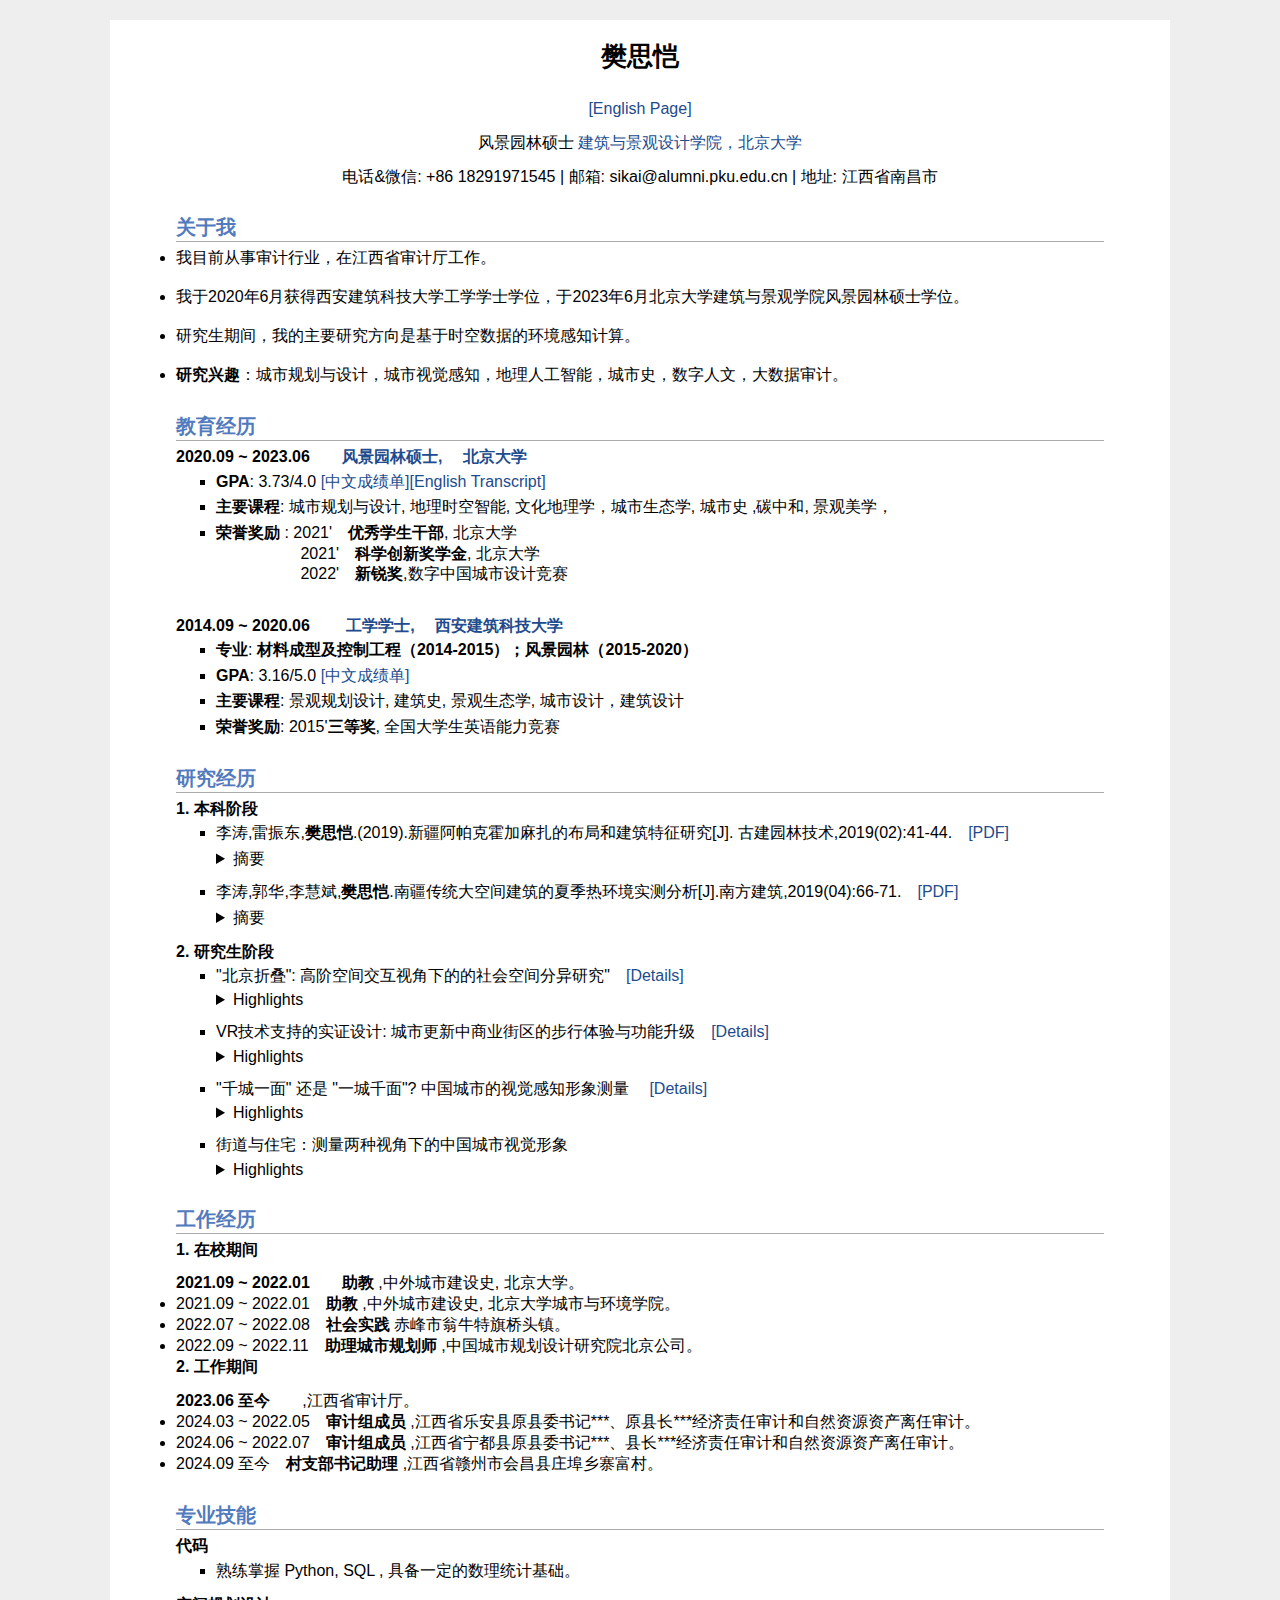
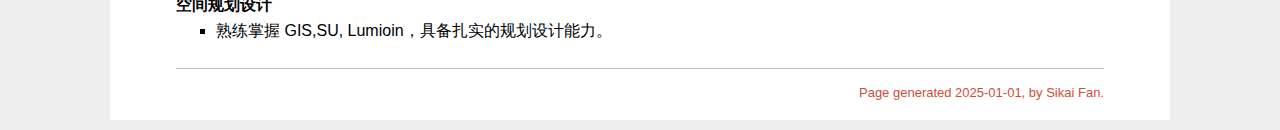
<file: CH_cv.html>
<!DOCTYPE html PUBLIC "-//W3C//DTD XHTML 1.1//EN"
  "http://www.w3.org/TR/xhtml11/DTD/xhtml11.dtd">
<html xmlns="http://www.w3.org/1999/xhtml" xml:lang="en">
<head>
<meta name="generator" content="jemdoc, see http://jemdoc.jaboc.net/" />
<meta http-equiv="Content-Type" content="text/html;charset=utf-8" />
<link rel="stylesheet" href="jemdoc.css" type="text/css" />
<title>fansikai </title>
</head>
<body>
<div id="layout-content">
<div id="toptitle">
<h1 style="text-align:center"><b>樊思恺 </b></h1>
</div>

<td >
<p align="center"><a href="EN_cv.html">[English Page]</a></p>
<p align="center">风景园林硕士 <a href="https://www.pku.edu.cn/">建筑与景观设计学院，北京大学</a></p> 
<p align="center">电话&微信: +86 18291971545   |   邮箱: sikai@alumni.pku.edu.cn  |  地址: 江西省南昌市 </p>

</td></tr></table>

<h2>关于我</h2>
<li>我目前从事审计行业，在江西省审计厅工作。</li><br>
<li>我于2020年6月获得西安建筑科技大学工学学士学位，于2023年6月北京大学建筑与景观学院风景园林硕士学位。</li><br>
<li>研究生期间，我的主要研究方向是基于时空数据的环境感知计算。</li><br>
<li><b>研究兴趣</b>：城市规划与设计，城市视觉感知，地理人工智能，城市史，数字人文，大数据审计。</li>

<h2>教育经历</h2>
<td align="left"><b>2020.09 ~ 2023.06&emsp;&emsp;<a href="https://www.cala.pku.edu.cn/">风景园林硕士,&emsp; 北京大学</a></b></h3>   
<ul>
<li><p><b>GPA</b>: 3.73/4.0  <a href="markdown/pdf/樊思恺_在校生电子成绩单.pdf">[中文成绩单]</a><a href="markdown/pdf/樊思恺_在校生英文电子成绩单.pdf">[English Transcript]</a></p>
</li>
<li><p><b>主要课程</b>: 城市规划与设计, 地理时空智能, 文化地理学，城市生态学, 城市史 ,碳中和, 景观美学，</p>
</li> 
<li><p><b>荣誉奖励</b> :  2021'&emsp;<b>优秀学生干部</b>, 北京大学 <br />
                               &emsp;&emsp;&emsp;&emsp;&emsp;  2021'&emsp;<b>科学创新奖学金</b>, 北京大学<br />
                               &emsp;&emsp;&emsp;&emsp;&emsp;  2022'&emsp;<b>新锐奖</b>,数字中国城市设计竞赛

 </p></li>
</ul>
</td></tr></table>
<br>
<td align="left"><b>2014.09 ~ 2020.06&emsp;&emsp;<a href="https://arch.xauat.edu.cn/"> 工学学士,&emsp; 西安建筑科技大学</a></b>
<ul>
<li><p><b>专业</b>: <b>材料成型及控制工程（2014-2015）；风景园林（2015-2020）</b></p>
</li>
<li><p><b>GPA</b>: 3.16/5.0 <a href="markdown/pdf/中文成绩单_1244520234796462580.pdf">[中文成绩单]</a></p>
</li>
</li>
<li><p><b>主要课程</b>: 景观规划设计, 建筑史, 景观生态学, 城市设计，建筑设计 </p>
</li>
<li><p><b>荣誉奖励</b>: 2015'<b>三等奖</b>, 全国大学生英语能力竞赛  </p>
</li>
</ul>
</td></tr></table>


<h2>研究经历</h2>
<b>1. 本科阶段</b>
<!DOCTYPE HTML>
<html>
<body>
<ul>
<li><p>李涛,雷振东,<b>樊思恺</b>.(2019).新疆阿帕克霍加麻扎的布局和建筑特征研究[J].
古建园林技术,2019(02):41-44.&emsp;<a href="markdown/pdf/新疆阿帕克霍加麻扎的布局和建筑特征研究_李涛.pdf">[PDF]</a></i></p>
<details>
<summary>摘要</summary>
<p>&emsp;&emsp;阿帕克霍加麻扎是我国现存规模最大和影响力最大的伊斯兰
教麻扎古建筑群，它集中地反映了新疆地区维吾尔族麻扎建筑的营建
理念和艺术成就，本文对阿帕克霍加麻扎的整体布局、建筑要素和建
筑特征进行了解析，指出了该建筑群在布局和单体建筑上的具体特点，
并分析了建筑在空间形制、建造体系和装饰艺术上的主要特征，为该
建筑的保护更新以及新疆地区的地域性建筑创作提供借鉴。</p>
</details>
</body>
</html>
</li>
</p>
</ul>

<!DOCTYPE HTML>
<html>
<body>
<ul>
<li><p>李涛,郭华,李慧斌,<b>樊思恺</b>.南疆传统大空间建筑的夏季热环境实测分析[J].南方建筑,2019(04):66-71.&emsp;<a href="markdown/pdf/南疆传统大空间建筑的夏季热环境实测分析_李涛.pdf">[PDF]</a>
<details>
<summary>摘要</summary>
<p>&emsp;&emsp;为了解典型干热气候下南疆地区传统大空间建筑的夏季室内外热环境，选取喀什阿帕克霍加麻扎建筑群中的主
墓室、大清真寺内殿、侧殿、外殿和室外环境作为研究对象，对其温度和相对湿度进行了实测。通过测试结果的分析发现：
喀什地区夏季室外昼夜温差大，主墓室的热稳定性明显优于大清真寺内殿和外殿，围护结构材料热惰性大、开口面积
小，建筑体型系数小，内部有热缓冲区是主墓室热稳定性好的主要原因；大清真寺外殿出挑深度与太阳角度关系密切；
室外绿化、水体作为下垫面的降温和加湿效果优于广场。结论可为当地现代大空间建筑室内外环境的气候适应性设计
提供参考。</p>
</details>
</body>
</html>
</li>
</p>
</ul>

<b>2. 研究生阶段</b><br>
<ul>
<li><p> "北京折叠": 高阶空间交互视角下的的社会空间分异研究"&emsp;<a href="markdown/pdf/Folding Peking Introduction.html">[Details]</a></i><br /></p>
<details>
<summary>Highlights</summary>
<br>
 <ul>
  	<li>一般认为“社会隔离”现象在东亚并不明显。然而，这一结论是建立在静态观察的基础上的。</li>
	<li>基于手机信令数据，定义了场所隔离程度的计算方法。</li>
	<li>在动态与静态的视角下，北京都展现了隔离程度自中心向外递增的地理图景。</li>
	<li>发现了北京的“高端”与“低端”场所类型。</li>
</ul>
</details>
</body>
</html>
</li>
</ul>

<ul>
<li><p>VR技术支持的实证设计: 城市更新中商业街区的步行体验与功能升级&emsp;<a href="markdown/pdf/VR.html">[Details]</a></i></p>
<html>
<body>
<details>
<summary>Highlights</summary>
<br>
 <ul> 
  	<li>区别于传统的设计路线，使用基于VR实验的“迭代设计”定量设计方法。</li>
	<li>通过情绪测量、眼动记录和问卷调查收集客观和主观数据。</li>
	<li>发现关键环境变量和特定情绪之间的相关性。</li>
	<li>形成设计导则，提升步行体验和商业活力。</li>
</ul>
</details>
</body>
</html>
</li>
</p>
</ul>

<ul>
<li><p>  "千城一面" 还是 "一城千面"? 中国城市的视觉感知形象测量 &emsp;<a href="markdown/pdf/images of cities.html">[Details]</a></i></p>
<html>
<body>
<details>
<summary>Highlights</summary>
<br>
 <ul> 	
	<li>"千城一面"是长久以来的对中国城市风貌的批判，但仍有待实证检验 。同时，基于主体感知差异的“一城千面”也是地理学中存在的现象。</li>
  	<li> 构建了一个综合多学科知识、适合大尺度测量的城市景观感知框架。</li>
	<li> 设计了城市形象的差异计算方法。</li>
	<li> 基于地理多源数据，从居民和游客两个视角，比较中国城市形象的“千城一面"与“一城千面”两种图景。</li>
</ul>
</details>
</body>
</html>
</li>
</p>
</ul>

<ul>
<li><p> 
街道与住宅：测量两种视角下的中国城市视觉形象  </p>
<html>
<body>
<details>
<summary>Highlights</summary>
<br>
 <ul> 	
	<li>作为“千城一面”研究的重要补充，一个合适的中国当代建筑的风格数据集仍有待建立。</li>
	<li>揭示北京、上海、广州四座城市是否相似、如何相似、风貌如何演变。<li>
	<li>基于图像与时间，发现四座中国城市的建筑风格和演变趋势。</li>

</ul>
</details>
</body>
</html>
</li>
</ul>

<h2>工作经历</h2>
<td align="left"><p><b>1. 在校期间</b><br /></p>
<td align="left"><b>2021.09 ~ 2022.01</b>&emsp;&emsp;<b>助教</b> ,中外城市建设史, 北京大学。
<li>2021.09 ~ 2022.01&emsp;<b>助教</b> ,中外城市建设史, 北京大学城市与环境学院。<br /></li>
<li>2022.07 ~ 2022.08&emsp;<b>社会实践</b> 赤峰市翁牛特旗桥头镇。<br /></li>
<li>2022.09 ~ 2022.11&emsp;<b>助理城市规划师</b> ,中国城市规划设计研究院北京公司。<br /></li>

<td align="left"><p><b>2. 工作期间</b><br /></p>
<td align="left"><b>2023.06 至今</b>&emsp;&emsp;<b></b>,江西省审计厅。
<li>2024.03 ~ 2022.05&emsp;<b>审计组成员</b> ,江西省乐安县原县委书记***、原县长***经济责任审计和自然资源资产离任审计。<br /></li>
<li>2024.06 ~ 2022.07&emsp;<b>审计组成员</b> ,江西省宁都县原县委书记***、县长***经济责任审计和自然资源资产离任审计。<br /></li>
<li>2024.09 至今&emsp;<b>村支部书记助理</b> ,江西省赣州市会昌县庄埠乡寨富村。<br /></li>

<h2>专业技能</h2>
<td align="left"><p><b>代码 </b><br /></p>
<ul>
<li>熟练掌握  Python, SQL , 具备一定的数理统计基础。</i><br />
</li>
</ul>

<td align="left"><p><b>空间规划设计 </b><br /></p>
<ul>
<li>熟练掌握 GIS,SU, Lumioin，具备扎实的规划设计能力。<br />
</li>
</ul>

<div id="footer">
<div id="footer-text">
<br>Page generated 2025-01-01, by Sikai Fan.
</div>
</body>
</html>
</file>
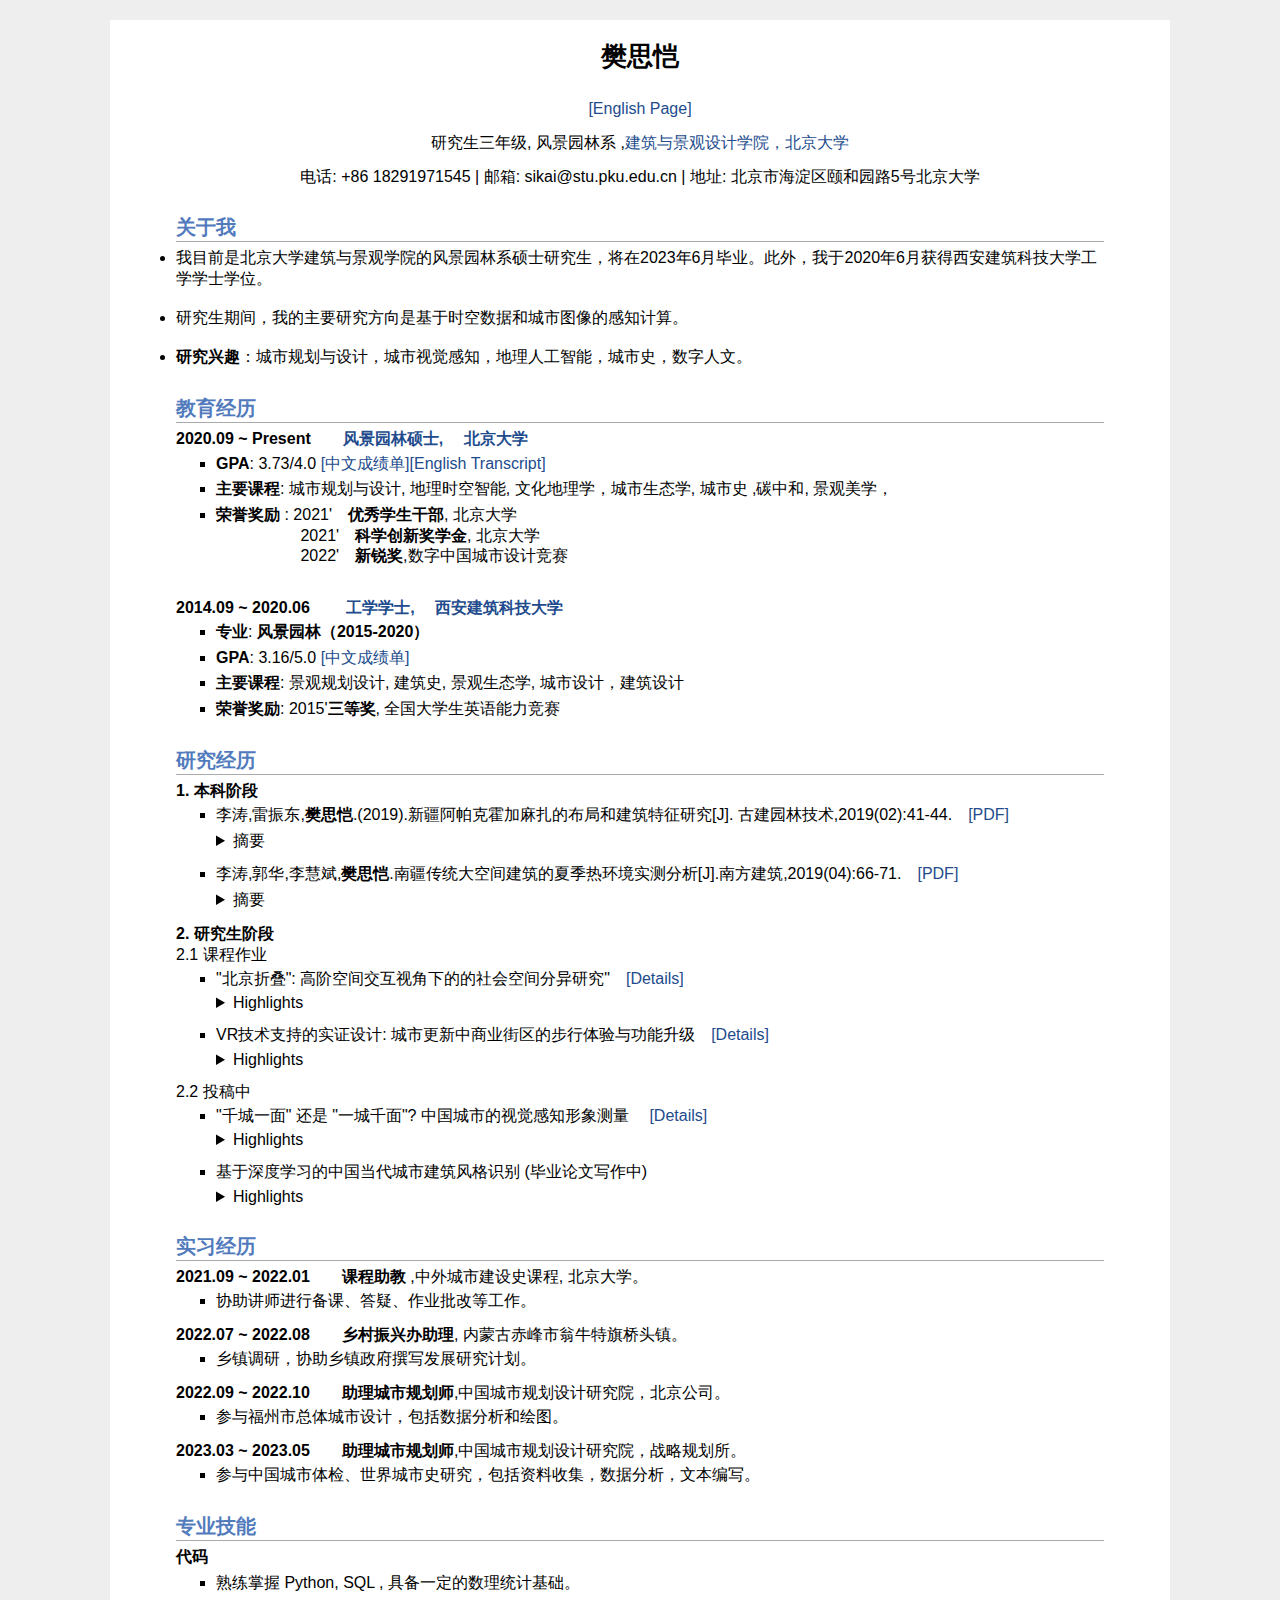
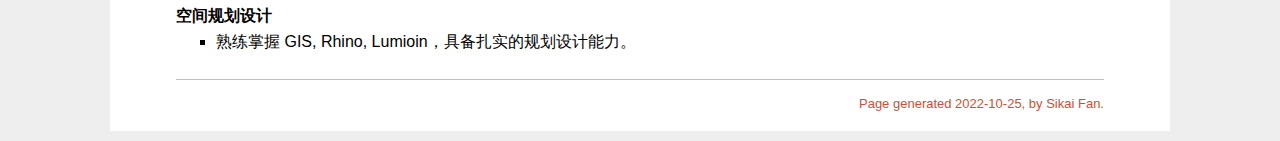
<file: CH_cv2.html>
<!DOCTYPE html PUBLIC "-//W3C//DTD XHTML 1.1//EN"
  "http://www.w3.org/TR/xhtml11/DTD/xhtml11.dtd">
<html xmlns="http://www.w3.org/1999/xhtml" xml:lang="en">
<head>
<meta name="generator" content="jemdoc, see http://jemdoc.jaboc.net/" />
<meta http-equiv="Content-Type" content="text/html;charset=utf-8" />
<link rel="stylesheet" href="jemdoc.css" type="text/css" />
<title>fansikai </title>
</head>
<body>
<div id="layout-content">
<div id="toptitle">
<h1 style="text-align:center"><b>樊思恺 </b></h1>
</div>

<td >
<p align="center"><a href="EN_cv.html">[English Page]</a></p>
<p align="center">研究生三年级, 风景园林系 ,<a href="https://www.pku.edu.cn/">建筑与景观设计学院，北京大学</a></p> 
<p align="center">电话: +86 18291971545   |   邮箱: sikai@stu.pku.edu.cn  |  地址: 北京市海淀区颐和园路5号北京大学 </p>

</td></tr></table>

<h2>关于我</h2>
<li>我目前是北京大学建筑与景观学院的风景园林系硕士研究生，将在2023年6月毕业。此外，我于2020年6月获得西安建筑科技大学工学学士学位。</li><br>
<li>研究生期间，我的主要研究方向是基于时空数据和城市图像的感知计算。</li><br>
<li><b>研究兴趣</b>：城市规划与设计，城市视觉感知，地理人工智能，城市史，数字人文。</li>

<h2>教育经历</h2>
<td align="left"><b>2020.09 ~ Present&emsp;&emsp;<a href="https://www.cala.pku.edu.cn/">风景园林硕士,&emsp; 北京大学</a></b></h3>   
<ul>
<li><p><b>GPA</b>: 3.73/4.0  <a href="markdown/pdf/樊思恺_在校生电子成绩单.pdf">[中文成绩单]</a><a href="markdown/pdf/樊思恺_在校生英文电子成绩单.pdf">[English Transcript]</a></p>
</li>
<li><p><b>主要课程</b>: 城市规划与设计, 地理时空智能, 文化地理学，城市生态学, 城市史 ,碳中和, 景观美学，</p>
</li> 
<li><p><b>荣誉奖励</b> :  2021'&emsp;<b>优秀学生干部</b>, 北京大学 <br />
                               &emsp;&emsp;&emsp;&emsp;&emsp;  2021'&emsp;<b>科学创新奖学金</b>, 北京大学<br />
                               &emsp;&emsp;&emsp;&emsp;&emsp;  2022'&emsp;<b>新锐奖</b>,数字中国城市设计竞赛

 </p></li>
</ul>
</td></tr></table>
<br>
<td align="left"><b>2014.09 ~ 2020.06&emsp;&emsp;<a href="https://arch.xauat.edu.cn/"> 工学学士,&emsp; 西安建筑科技大学</a></b>
<ul>
<li><p><b>专业</b>: <b>风景园林（2015-2020）</b></p>
</li>
<li><p><b>GPA</b>: 3.16/5.0 <a href="markdown/pdf/中文成绩单_1244520234796462580.pdf">[中文成绩单]</a></p>
</li>
</li>
<li><p><b>主要课程</b>: 景观规划设计, 建筑史, 景观生态学, 城市设计，建筑设计 </p>
</li>
<li><p><b>荣誉奖励</b>: 2015'<b>三等奖</b>, 全国大学生英语能力竞赛  </p>
</li>
</ul>
</td></tr></table>


<h2>研究经历</h2>
<b>1. 本科阶段</b>
<!DOCTYPE HTML>
<html>
<body>
<ul>
<li><p>李涛,雷振东,<b>樊思恺</b>.(2019).新疆阿帕克霍加麻扎的布局和建筑特征研究[J].
古建园林技术,2019(02):41-44.&emsp;<a href="markdown/pdf/新疆阿帕克霍加麻扎的布局和建筑特征研究_李涛.pdf">[PDF]</a></i></p>
<details>
<summary>摘要</summary>
<p>&emsp;&emsp;阿帕克霍加麻扎是我国现存规模最大和影响力最大的伊斯兰
教麻扎古建筑群，它集中地反映了新疆地区维吾尔族麻扎建筑的营建
理念和艺术成就，本文对阿帕克霍加麻扎的整体布局、建筑要素和建
筑特征进行了解析，指出了该建筑群在布局和单体建筑上的具体特点，
并分析了建筑在空间形制、建造体系和装饰艺术上的主要特征，为该
建筑的保护更新以及新疆地区的地域性建筑创作提供借鉴。</p>
</details>
</body>
</html>
</li>
</p>
</ul>

<!DOCTYPE HTML>
<html>
<body>
<ul>
<li><p>李涛,郭华,李慧斌,<b>樊思恺</b>.南疆传统大空间建筑的夏季热环境实测分析[J].南方建筑,2019(04):66-71.&emsp;<a href="markdown/pdf/南疆传统大空间建筑的夏季热环境实测分析_李涛.pdf">[PDF]</a>
<details>
<summary>摘要</summary>
<p>&emsp;&emsp;为了解典型干热气候下南疆地区传统大空间建筑的夏季室内外热环境，选取喀什阿帕克霍加麻扎建筑群中的主
墓室、大清真寺内殿、侧殿、外殿和室外环境作为研究对象，对其温度和相对湿度进行了实测。通过测试结果的分析发现：
喀什地区夏季室外昼夜温差大，主墓室的热稳定性明显优于大清真寺内殿和外殿，围护结构材料热惰性大、开口面积
小，建筑体型系数小，内部有热缓冲区是主墓室热稳定性好的主要原因；大清真寺外殿出挑深度与太阳角度关系密切；
室外绿化、水体作为下垫面的降温和加湿效果优于广场。结论可为当地现代大空间建筑室内外环境的气候适应性设计
提供参考。</p>
</details>
</body>
</html>
</li>
</p>
</ul>

<b>2. 研究生阶段</b><br>
2.1 课程作业
<ul>
<li><p> "北京折叠": 高阶空间交互视角下的的社会空间分异研究"&emsp;<a href="markdown/pdf/Folding Peking Introduction.html">[Details]</a></i><br /></p>
<details>
<summary>Highlights</summary>
<br>
 <ul>
  	<li>一般认为“社会隔离”现象在东亚并不明显。然而，这一结论是建立在静态观察的基础上的。</li>
	<li>基于手机信令数据，定义了场所隔离程度的计算方法。</li>
	<li>在动态与静态的视角下，北京都展现了隔离程度自中心向外递增的地理图景。</li>
	<li>发现了北京的“高端”与“低端”场所类型。</li>
</ul>
</details>
</body>
</html>
</li>
</ul>

<ul>
<li><p>VR技术支持的实证设计: 城市更新中商业街区的步行体验与功能升级&emsp;<a href="markdown/pdf/VR.html">[Details]</a></i></p>
<html>
<body>
<details>
<summary>Highlights</summary>
<br>
 <ul> 
  	<li>区别于传统的设计路线，使用基于VR实验的“迭代设计”定量设计方法。</li>
	<li>通过情绪测量、眼动记录和问卷调查收集客观和主观数据。</li>
	<li>发现关键环境变量和特定情绪之间的相关性。</li>
	<li>形成设计导则，提升步行体验和商业活力。</li>
</ul>
</details>
</body>
</html>
</li>
</p>
</ul>

2.2 投稿中
<ul>
<li><p>  "千城一面" 还是 "一城千面"? 中国城市的视觉感知形象测量 &emsp;<a href="markdown/pdf/images of cities.html">[Details]</a></i></p>
<html>
<body>
<details>
<summary>Highlights</summary>
<br>
 <ul> 	
	<li>"千城一面"是长久以来的对中国城市风貌的批判，但仍有待实证检验 。同时，基于主体感知差异的“一城千面”也是地理学中存在的现象。</li>
  	<li> 构建了一个综合多学科知识、适合大尺度测量的城市景观感知框架。</li>
	<li> 设计了城市形象的差异计算方法。</li>
	<li> 基于地理多源数据，从居民和游客两个视角，比较中国城市形象的“千城一面"与“一城千面”两种图景。</li>
</ul>
</details>
</body>
</html>
</li>
</p>
</ul>

<ul>
<li><p> 
基于深度学习的中国当代城市建筑风格识别 (毕业论文写作中) </p>
<html>
<body>
<details>
<summary>Highlights</summary>
<br>
 <ul> 	
	<li>作为之前“千城一面”研究的重要补充。比较中国城市间的建筑风格差异。</li>
  	<li>一个合适的中国当代建筑的风格数据集仍有待建立。</li>
	<li>中国当代建筑具有“折衷”式的风格混合特点，基于街景图像发现和识别这些风格。</li>
	<li>基于建成时间记录，希望揭示中国城市建筑风格的流变。</li>

</ul>
</details>
</body>
</html>
</li>
</ul>


<h2>实习经历</h2>
<td align="left"><b>2021.09 ~ 2022.01</b>&emsp;&emsp;<b>课程助教</b> ,中外城市建设史课程, 北京大学。
<ul>
<li>协助讲师进行备课、答疑、作业批改等工作。 
</li>
</ul>

<td align="left"><b>2022.07 ~ 2022.08</b>&emsp;&emsp;<b>乡村振兴办助理</b>, 内蒙古赤峰市翁牛特旗桥头镇。
<ul>
<li>乡镇调研，协助乡镇政府撰写发展研究计划。</li>
</ul>

<td align="left"><b>2022.09 ~ 2022.10</b>&emsp;&emsp;<b>助理城市规划师</b>,中国城市规划设计研究院，北京公司。
<ul>
<li>参与福州市总体城市设计，包括数据分析和绘图。</li>
</ul>

<td align="left"><b>2023.03 ~ 2023.05</b>&emsp;&emsp;<b>助理城市规划师</b>,中国城市规划设计研究院，战略规划所。
<ul>
<li>参与中国城市体检、世界城市史研究，包括资料收集，数据分析，文本编写。</li>
</ul>

<h2>专业技能</h2>
<td align="left"><p><b>代码 </b><br /></p>
<ul>
<li>熟练掌握  Python, SQL , 具备一定的数理统计基础。</i><br />
</li>
</ul>

<td align="left"><p><b>空间规划设计 </b><br /></p>
<ul>
<li>熟练掌握 GIS, Rhino, Lumioin，具备扎实的规划设计能力。<br />
</li>
</ul>

<div id="footer">
<div id="footer-text">
<br>Page generated 2022-10-25, by Sikai Fan.
</div>
</body>
</html>
</file>
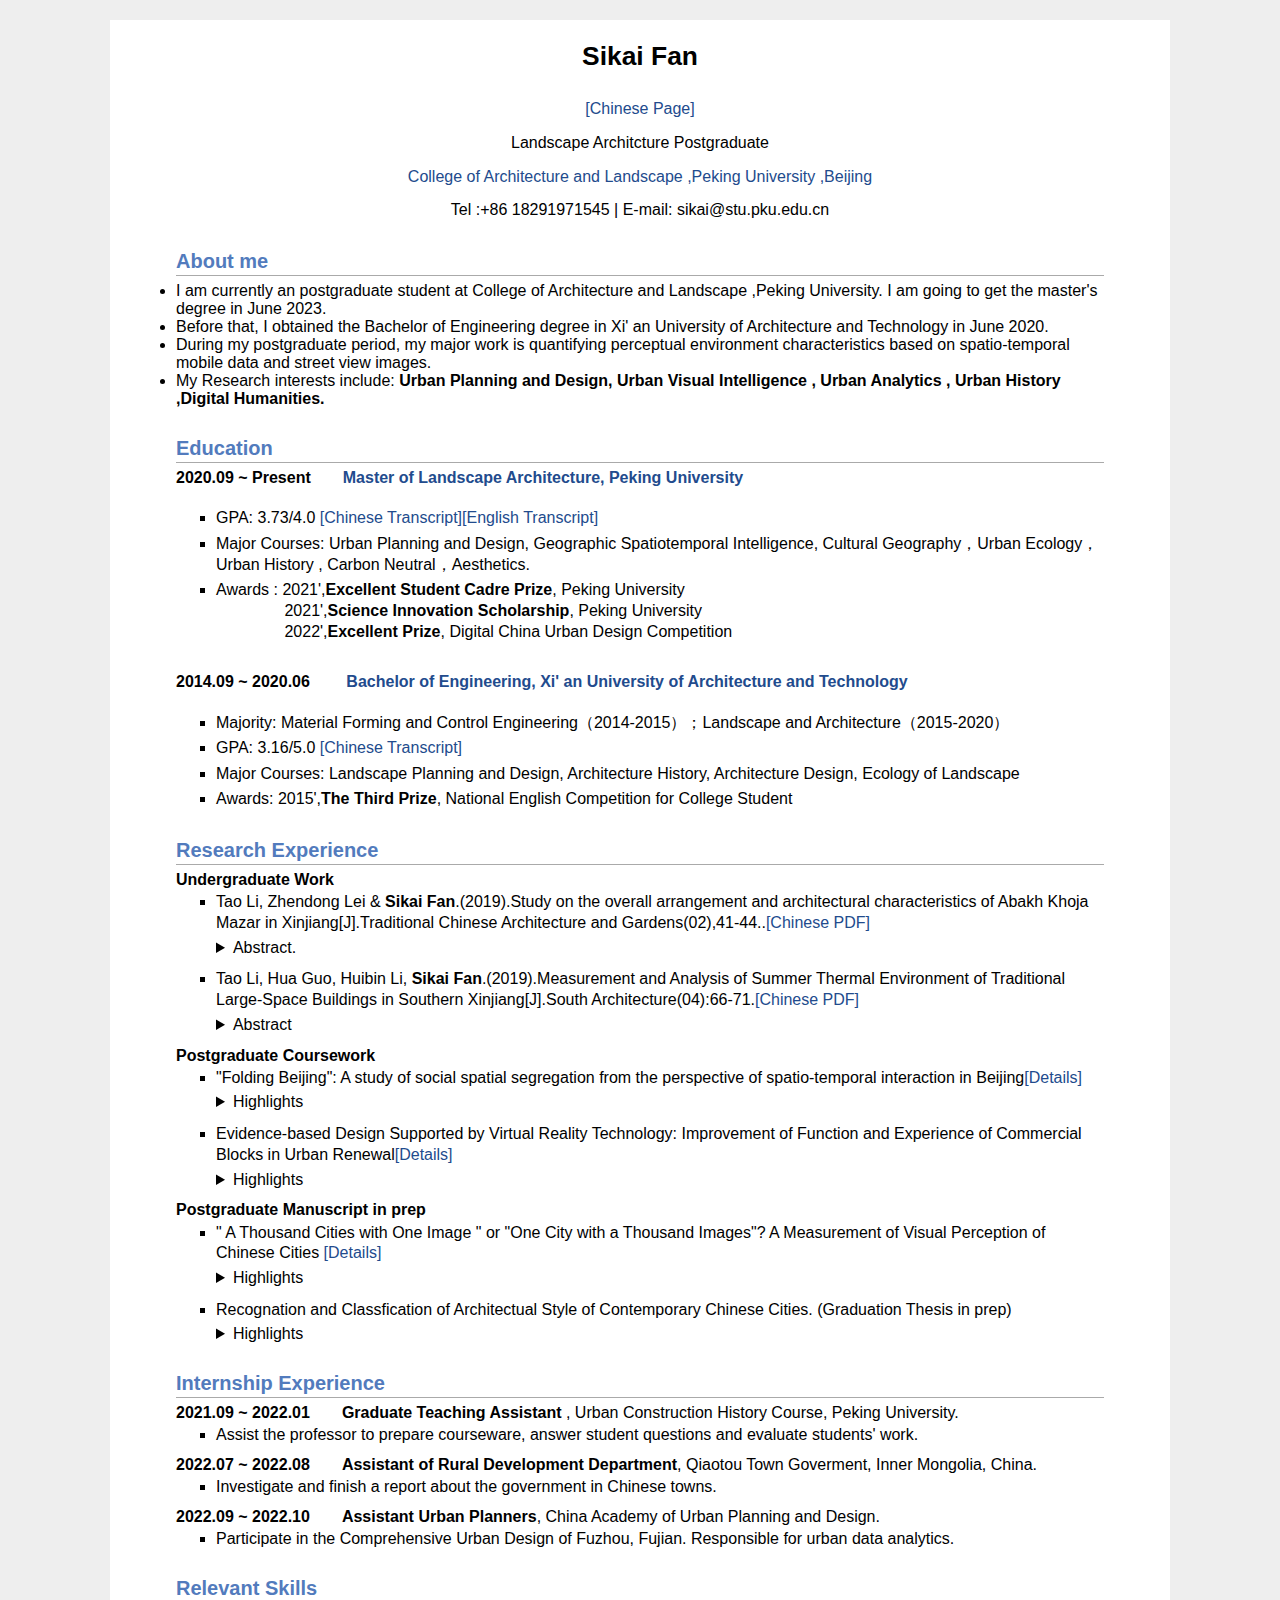
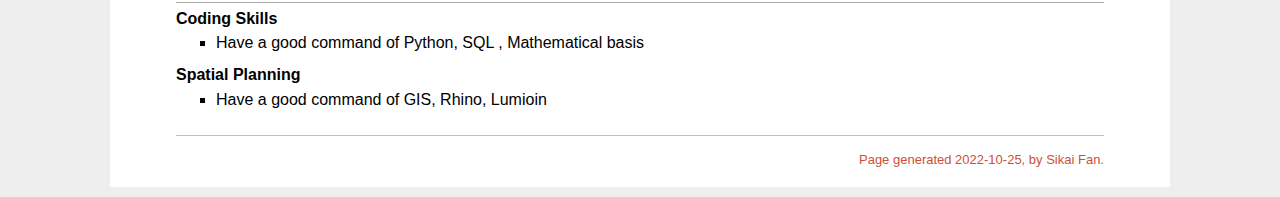
<file: EN_cv.html>
<!DOCTYPE html PUBLIC "-//W3C//DTD XHTML 1.1//EN"
  "http://www.w3.org/TR/xhtml11/DTD/xhtml11.dtd">
<html xmlns="http://www.w3.org/1999/xhtml" xml:lang="en">
<head>
<meta name="generator" content="jemdoc, see http://jemdoc.jaboc.net/" />
<meta http-equiv="Content-Type" content="text/html;charset=utf-8" />
<link rel="stylesheet" href="jemdoc.css" type="text/css" />
<title>fansikai </title>
</head>
<body>
<div id="layout-content">
<div id="toptitle">
<h1 align="center"><b>Sikai Fan</b></h1>
</div>

<td >
<p align="center"><a href="CH_cv.html">[Chinese Page]</a></p>
<p align="center"> Landscape Architcture Postgraduate
<p align="center"><a href="https://www.cala.pku.edu.cn/"> College of Architecture and Landscape ,Peking University ,Beijing</a></p> 
<p align="center">Tel :+86 18291971545   |  E-mail: sikai@stu.pku.edu.cn </p>

</td></tr></table>

<h2>About me</h2>
<li>I am currently an postgraduate student at College of Architecture and Landscape ,Peking University. I am going to get the master's degree in June 2023.</li>
<li>Before that, I obtained the Bachelor of Engineering degree in Xi' an University of Architecture and Technology in June 2020.</li>
<li>During my postgraduate period, my major work is quantifying perceptual environment characteristics based on spatio-temporal mobile data and street view images.</li> 
<li>My Research interests include: <b>Urban Planning and Design, Urban Visual Intelligence , Urban Analytics ,  Urban History ,Digital Humanities.</b></li>

<h2>Education</h2>
<td align="left"><b>2020.09 ~ Present&emsp;&emsp;<a href="https://www.cala.pku.edu.cn/">Master of Landscape Architecture, Peking University</a></b></h3>   
<ul><br>
<li><p>GPA: 3.73/4.0  <a href="markdown/pdf/樊思恺_在校生电子成绩单.pdf">[Chinese Transcript]</a><a href="markdown/pdf/樊思恺_在校生英文电子成绩单.pdf">[English Transcript]</a></p>
</li>
<li><p>Major Courses: Urban Planning and Design, Geographic Spatiotemporal Intelligence, Cultural Geography，Urban Ecology，Urban History , Carbon Neutral，Aesthetics.</p>
</li> 
<li><p>Awards : 2021',<b>Excellent Student Cadre Prize</b>, Peking University <br />
                             &emsp;&emsp;&emsp;&emsp; 2021',<b>Science Innovation Scholarship</b>, Peking University<br />
                             &emsp;&emsp;&emsp;&emsp; 2022',<b>Excellent Prize</b>, Digital China Urban Design Competition

 </p></li>
</ul><br>
</td></tr></table>

<td align="left"><b>2014.09 ~ 2020.06&emsp;&emsp;<a href="https://arch.xauat.edu.cn/"> Bachelor of Engineering,  Xi' an University of Architecture and Technology</a></b>
<ul><br>   
<li><p>Majority: Material Forming and Control Engineering（2014-2015）；Landscape and Architecture（2015-2020）</p>
</li>
<li><p>GPA: 3.16/5.0 <a href="markdown/pdf/中文成绩单_1244520234796462580.pdf">[Chinese Transcript]</a></p>
</li>
</li>
<li><p>Major Courses: Landscape Planning and Design, Architecture History, Architecture Design, Ecology of Landscape </p>
</li>
<li><p>Awards: 2015',<b>The Third Prize</b>, National English Competition for College Student  </p>
</li>
</ul>
</td></tr></table>


<h2>Research Experience</h2>
<b>Undergraduate Work</b>
<!DOCTYPE HTML>
<html>
<body>
<ul>
<li><p>Tao Li, Zhendong Lei & <b>Sikai Fan</b>.(2019).Study on the overall arrangement and architectural characteristics of Abakh 
Khoja Mazar in Xinjiang[J].Traditional Chinese Architecture and Gardens(02),41-44..<a href="markdown/pdf/新疆阿帕克霍加麻扎的布局和建筑特征研究_李涛.pdf">[Chinese PDF]</a>
<details>
<summary>Abstract.</summary>
<p>The Apakhogarza is the largest and most influential extant Islam in our country Jiao Mazha ancient architecture cluster, which concentrated reflects the Uygur Mazha architecture construction in Xinjiang region
Concept and artistic achievement, this article on the Apakhogamanza's overall layout, architectural elements and construction
The architectural features are analyzed, pointing out the specific characteristics of the complex in terms of layout and individual buildings,
And analyzes the main characteristics of architecture in spatial form, construction system and decorative art, as the
The preservation and renewal of architecture and regional architecture creation in Xinjiang region provide reference.</p>
</details>
</body>
</html>
</li>
</p>
</ul>

<!DOCTYPE HTML>
<html>
<body>
<ul>
<li><p>Tao Li, Hua Guo, Huibin Li, <b>Sikai Fan</b>.(2019).Measurement and Analysis of Summer Thermal Environment of Traditional 
Large-Space Buildings in Southern Xinjiang[J].South Architecture(04):66-71.<a href="markdown/pdf/南疆传统大空间建筑的夏季热环境实测分析_李涛.pdf">[Chinese PDF]</a>
<details>
<summary>Abstract</summary>
<p>In order to understand the indoor and outdoor summer thermal environments of traditional largespace buildings in southern Xinjiang under the typical hot-arid climate, the temperature and the relative humidity of
the main tomb, inner hall, side hall, and outer hall of the Grand Mosque, and the outdoor environment in the Apakh
Khoka Mazar in Kashgar were measured. We found that the temperature difference between day and night outside
was remarkable during the summer days in Kashgar, and the thermal stability of the main tomb chamber was
better than that of the inner and outer halls of the Great Mosque. The main reasons for the good thermal stability of
the main tomb chamber were the large thermal inertia of the enclosure structure materials, the small opening area
and building shape coefficient, and the thermal buffer zone inside. The protruding depth of the outer hall of the
Great Mosque was closely related to the angle of the sun. Outdoor greening and water as an underlying surface
had better cooling and humidifying effects than the square. The results could serve a reference for the indoor and
outdoor climate response design of local modern large-space buildings.</p>
</details>
</body>
</html>
</li>
</p>
</ul>

<b>Postgraduate Coursework</b>
<ul>
<li><p> "Folding Beijing": A study of social spatial segregation from the perspective of spatio-temporal interaction in Beijing<a href="markdown/pdf/Folding Peking Introduction.html">[Details]</a></i><br /></p>
<details>
<summary>Highlights</summary>
<br/>
 <ul>
  	<li>It is generally believed that social segregation is not significant in East Asia. However, this conclusion is based on the static observation.</li>
	<li>Define an index to calculate the degree of segregation in Beijing  based on dynamic mobile data.</li>
	<li>The "Dynamic" and "Static" perspectives showed a similar geographical pattern in Beijing.</li>
	<li>Discover the "high-class" and "low-class" types of places in Beijing.</li>
</ul>
</details>
</body>
</html>
</li>
</ul>

<ul>
<li><p>Evidence-based Design Supported by Virtual Reality Technology: Improvement of Function and Experience of Commercial Blocks in Urban Renewal<a href="markdown/pdf/VR.html">[Details]</a></i></p>
<html>
<body>
<details>
<summary>Highlights</summary>
 <ul> <br/>
  	<li>A quantitative"Iterative Design Route" based on virtual reality experiment different from the traditional design route.</li>
	<li>Collect objective and subjective datas through emotional measurement, eye movement recording and questionnaire.</li>
	<li>Discover the correlation between critical environment variables and emotions.</li>
	<li>Form a design guideline to improve the walking experience and the vitality of business.</li>
</ul>
</details>
</body>
</html>
</li>
</p>
</ul>

<b>Postgraduate Manuscript in prep</b>
<ul>
<li><p>  " A Thousand Cities with One Image " or "One City with a Thousand Images"? A Measurement of Visual Perception of Chinese Cities  <a href="markdown/pdf/images of cities.html">[Details]</a></i></p>
<html>
<body>
<details>
<summary>Highlights</summary>
 <ul> <br/>	
	<li>"A Thousand Cities with One Image" is a generally accepted impression to Chinese cities but remains to be verified .</li>
  	<li>Constructs an urban landscape perception system that integrates multidisciplinary knowledge and suitable for large-scale measurement.</li>
	<li>Design a method to compare city image distances in multiple dementions.</li>
	<li>Calculate the image of cities based on multi-source geographic data include street view images and mobile data.</li>
	<li>Considering the differentiation views of the urban residents and visitors ,two kinds of Chinese city images issues are visualized from an empirical perspective.</li>
</ul>
</details>
</body>
</html>
</li>
</p>
</ul>

<ul>
<li><p> 
Recognation and Classfication of Architectual  Style of Contemporary Chinese Cities.  (Graduation Thesis in prep) </p>
<html>
<body>
<details>
<summary>Highlights</summary>
 <ul><br/> 	
	<li>Comparing the architectural style differences among Chinese cities is the continue of the "Calculate the image of cities" study .</li>
	<li>Certain buildings are composed of a mix of different styles, which remained to be recognize and classify with deep learning methods.</li>
  	<li>A suitable Chinese contemporary building facades dataset has remained a gap so far.</li>
	<li>It will be  an interesting work to reveal the Chinses popular architectural style changes over time.</li>

</ul>
</details>
</body>
</html>
</li>
</ul>


<h2>Internship Experience</h2>
<td align="left"><b>2021.09 ~ 2022.01</b>&emsp;&emsp;<b>Graduate Teaching Assistant</b> , Urban Construction History Course, Peking University.
<ul>
<li>Assist the professor to prepare courseware, answer student questions and evaluate students' work. 
</li>
</ul>

<td align="left"><b>2022.07 ~ 2022.08</b>&emsp;&emsp;<b>Assistant of Rural Development Department</b>, Qiaotou Town Goverment, Inner Mongolia, China.
<ul>
<li>Investigate and finish a report about the government in Chinese towns.</li>
</ul>

<td align="left"><b>2022.09 ~ 2022.10</b>&emsp;&emsp;<b>Assistant Urban Planners</b>, China Academy of Urban Planning and Design.
<ul>
<li>Participate in the Comprehensive Urban Design of Fuzhou, Fujian. Responsible for urban data analytics. </li>
</ul>

<h2>Relevant Skills</h2>
<td align="left"><p><b>Coding Skills </b><br /></p>
<ul>
<li>Have a good command of  Python, SQL , Mathematical basis</i><br />
</li>
</ul>

<td align="left"><p><b>Spatial Planning </b><br /></p>
<ul>
<li>Have a good command of GIS, Rhino, Lumioin <br />
</li>
</ul>

<div id="footer">
<div id="footer-text">
<br>Page generated 2022-10-25, by Sikai Fan.
</div>
</div>
</div>
</body>
</html>
</file>
<file: jemdoc.css>
table#tlayout {
    border: none;
    border-collapse: separate;
    background: white;
}
html {
  background-color: #eeeeee;
}

body {
  Font-family: tahoma, arial, 'Hiragino Sans GB', “微软雅黑 ,'\5b8b\4f53', sans-serif;
  color: #000;
  background-color: #ffffff;
  text-align:left; /* for IE */
  margin-top: 20px;
  margin-bottom: 10px;
  margin-left: auto;
  margin-right: auto;
  padding-left:  50px;
  padding-right: 50px;
  padding-top: 10px;
  padding-bottom: 50px;
  max-width: 960px;
  min-width: 600px;
}

#layout-menu {
	background: #f6f6f6;
	border: 1px solid #dddddd;
	padding-top: 0.5em;
	padding-left: 8px;
	padding-right: 8px;
	font-size: 1.0em;
	width: auto;
	white-space: nowrap;
    text-align: left;
    vertical-align: top;
}

#layout-menu td {
	background: #f4f4f4;
    vertical-align: top;
}

#layout-content {
	padding-top: 0.0em;
	padding-left: 1.0em;
	padding-right: 1.0em;
    border: none;
    background: white;
    text-align: left;
    vertical-align: top;
}

#layout-menu a {
	line-height: 1.5em;
	margin-left: 0.5em;
}


tt {
    background: #ffffdd;
}

pre, tt {
	font-size: 90%;
	font-family: monaco, monospace;
}

a, a > tt {
	color: #224b8d;
	text-decoration: none;
}

a:hover {
	border-bottom: 1px gray dotted;
}

#layout-menu a.current:link, #layout-menu a.current:visited {
	color: #022b6d;
	border-bottom: 1px gray solid;
}
#layout-menu a:link, #layout-menu a:visited, #layout-menu a:hover {
	color: #527bbd;
	text-decoration: none;
}
#layout-menu a:hover {
	text-decoration: none;
}

div.menu-category {
	border-bottom: 1px solid gray;
	margin-top: 0.8em;
	padding-top: 0.2em;
	padding-bottom: 0.1em;
	font-weight: bold;
}

div.menu-item {
	padding-left: 16px;
	text-indent: -16px;
}

div#toptitle {
	padding-bottom: 0.2em;
	margin-bottom: 1.5em;

}

/* Reduce space if we begin the page with a title. */
div#toptitle + h2, div#toptitle + h3 {
	margin-top: -0.7em;
}

div#subtitle {
	margin-top: 0.0em;
	margin-bottom: 0.0em;
	padding-top: 0em;
	padding-bottom: 0.1em;
}

em {
	font-style: italic;
}

strong {
	font-weight: bold;
}


h1, h2, h3 {
	color: #527bbd;
	margin-top: 0.7em;
	margin-bottom: 0.3em;
	padding-bottom: 0.2em;
	line-height: 1.0;
	padding-top: 0.5em;
	border-bottom: 1px solid #aaaaaa;
}

h1 {	
	color: #000;
	font-size: 165%;
}

h2 {
	padding-top: 0.8em;
	font-size: 125%;
}

h2 + h3 {
    padding-top: 0.2em;
}

h3 {
	font-size: 110%;
	border-bottom: none;
}

p {
	margin-top: 0.0em;
	margin-bottom: 0.8em;
	padding: 0;
	line-height: 1.3;
}

pre {
	padding: 0;
	margin: 0;
}

div#footer {
	font-size: small;
	border-top: 1px solid #c0c0c0;
	padding-top: 0.1em;
	margin-top: 2.0em;
	color: #CD4F39;
}

div#footer a {
	color: #80a0b0;
}

div#footer-text {
	float: right;
	padding-bottom: 8px;
}

ul, ol, dl {
	margin-top: 0.2em;
	padding-top: 0;
	margin-bottom: 0.8em;
}

dt {
	margin-top: 0.5em;
	margin-bottom: 0;
}

dl {
	margin-left: 20px;
}

dd {
	color: #222222;
}

dd > *:first-child {
	margin-top: 0;
}

ul {
	list-style-position: outside;
	list-style-type: square;
}

p + ul, p + ol {
	margin-top: -0.5em;
}

li ul, li ol {
	margin-top: -0.3em;
}

ol {
	list-style-position: outside;
	list-style-type: decimal;
}

li p, dd p {
	margin-bottom: 0.3em;
}


ol ol {
	list-style-type: lower-alpha;
}

ol ol ol {
	list-style-type: lower-roman;
}

p + div.codeblock {
	margin-top: -0.6em;
}

div.codeblock, div.infoblock {
	margin-right: 0%;
	margin-top: 1.2em;
	margin-bottom: 1.3em;
}

div.blocktitle {
	font-weight: bold;
	color: #cd7b62;
	margin-top: 1.2em;
	margin-bottom: 0.1em;
}

div.blockcontent {
	border: 1px solid silver;
	padding: 0.3em 0.5em;
}

div.infoblock > div.blockcontent {
	background: #ffffee;
}

div.blockcontent p + ul, div.blockcontent p + ol {
	margin-top: 0.4em;
}

div.infoblock p {
	margin-bottom: 0em;
}

div.infoblock li p, div.infoblock dd p {
	margin-bottom: 0.5em;
}

div.infoblock p + p {
	margin-top: 0.8em;
}

div.codeblock > div.blockcontent {
	background: #f6f6f6;
}

span.pycommand {
	color: #000070;
}

span.statement {
	color: #008800;
}
span.builtin {
	color: #000088;
}
span.special {
	color: #990000;
}
span.operator {
	color: #880000;
}
span.error {
	color: #aa0000;
}
span.comment, span.comment > *, span.string, span.string > * {
	color: #606060;
}

@media print {
	#layout-menu { display: none; }
}

#fwtitle {
	margin: 2px;
}

#fwtitle #toptitle {
	padding-left: 0.5em;
	margin-bottom: 0.5em;
}

#layout-content h1:first-child, #layout-content h2:first-child, #layout-content h3:first-child {
	margin-top: -0.7em;
}

div#toptitle h1, #layout-content div#toptitle h1 {
	margin-bottom: 0.0em;
	padding-bottom: 0.1em;
	padding-top: 0;
	margin-top: 0.5em;
	border-bottom: none;
}

img.eq {
	padding: 0;
	padding-left: 0.1em;
	padding-right: 0.1em;
	margin: 0;
}

img.eqwl {
	padding-left: 2em;
	padding-top: 0.6em;
	padding-bottom: 0.2em;
	margin: 0;
}

table {
    border: 2px solid black;
    border-collapse: collapse;
}

td {
    padding: 2px;
    padding-left: 0.5em;
    padding-right: 0.5em;
    text-align: center;
    border: 1px solid gray;
}

table + table {
    margin-top: 1em;
}

tr.heading {
    font-weight: bold;
    border-bottom: 2px solid black;
}

img {
    border: none;
}

table.imgtable, table.imgtable td {
    border: none;
    text-align: left;
}
</file>
